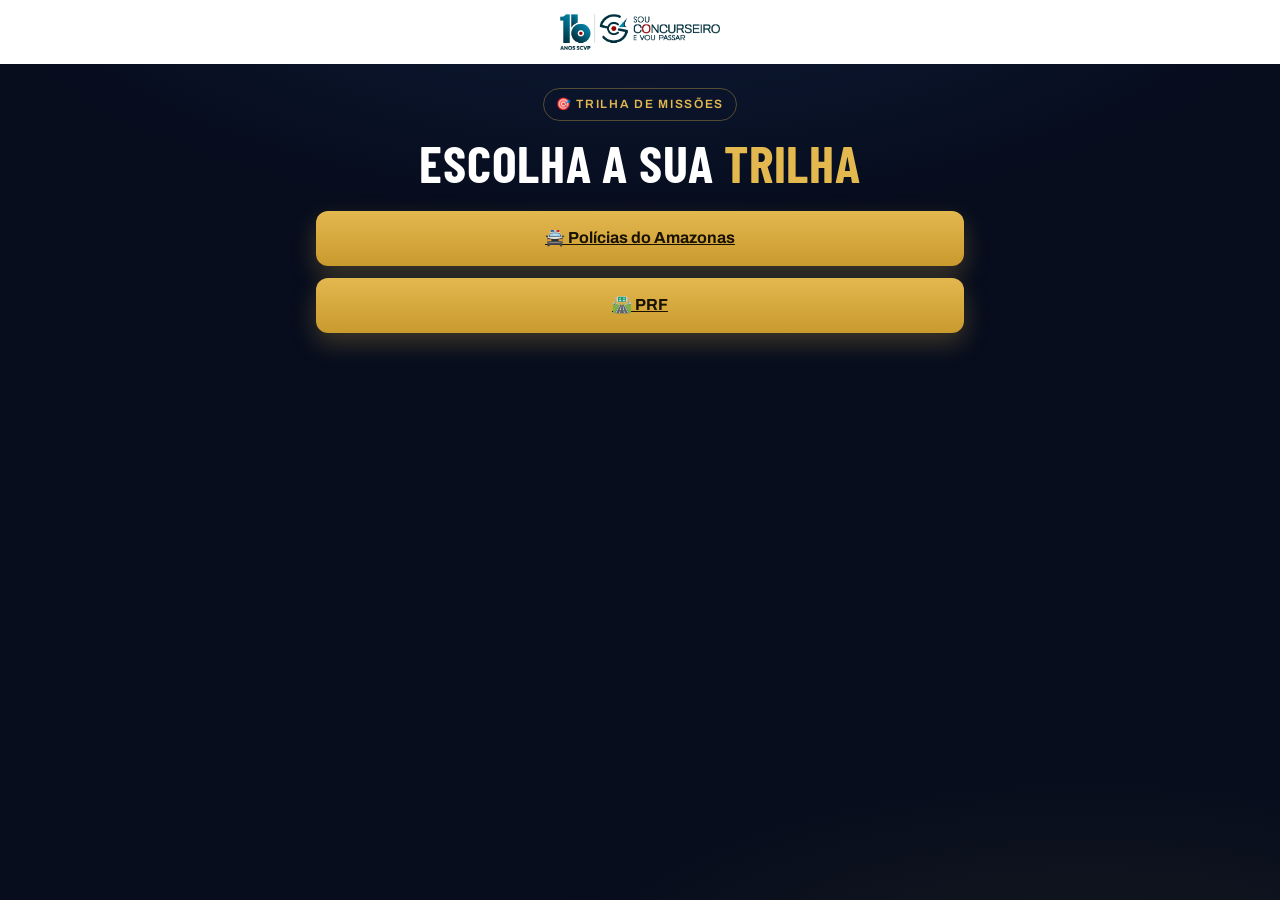
<file: index.html>
<!DOCTYPE html><html lang="pt-BR"><head><meta charset="UTF-8"><meta name="viewport" content="width=device-width,initial-scale=1"><title>Trilha de Missões — Sou Concurseiro e Vou Passar</title><meta name="robots" content="noindex">
<link href="https://fonts.googleapis.com/css2?family=Barlow+Condensed:wght@600;700&family=Archivo:wght@400;600&display=swap" rel="stylesheet"><link rel="stylesheet" href="assets/app.css"></head>
<body><div class="topbar"><img src="assets/logo-scvp.png" alt="Sou Concurseiro e Vou Passar"></div>
<main class="wrap"><header class="hero"><span class="tag">🎯 Trilha de Missões</span><h1 class="display">Escolha a sua <em>trilha</em></h1></header>
<a class="btn" href="policias/" style="margin-bottom:12px">🚔 Polícias do Amazonas</a>
<a class="btn" href="prf/">🛣️ PRF</a></main></body></html>
</file>
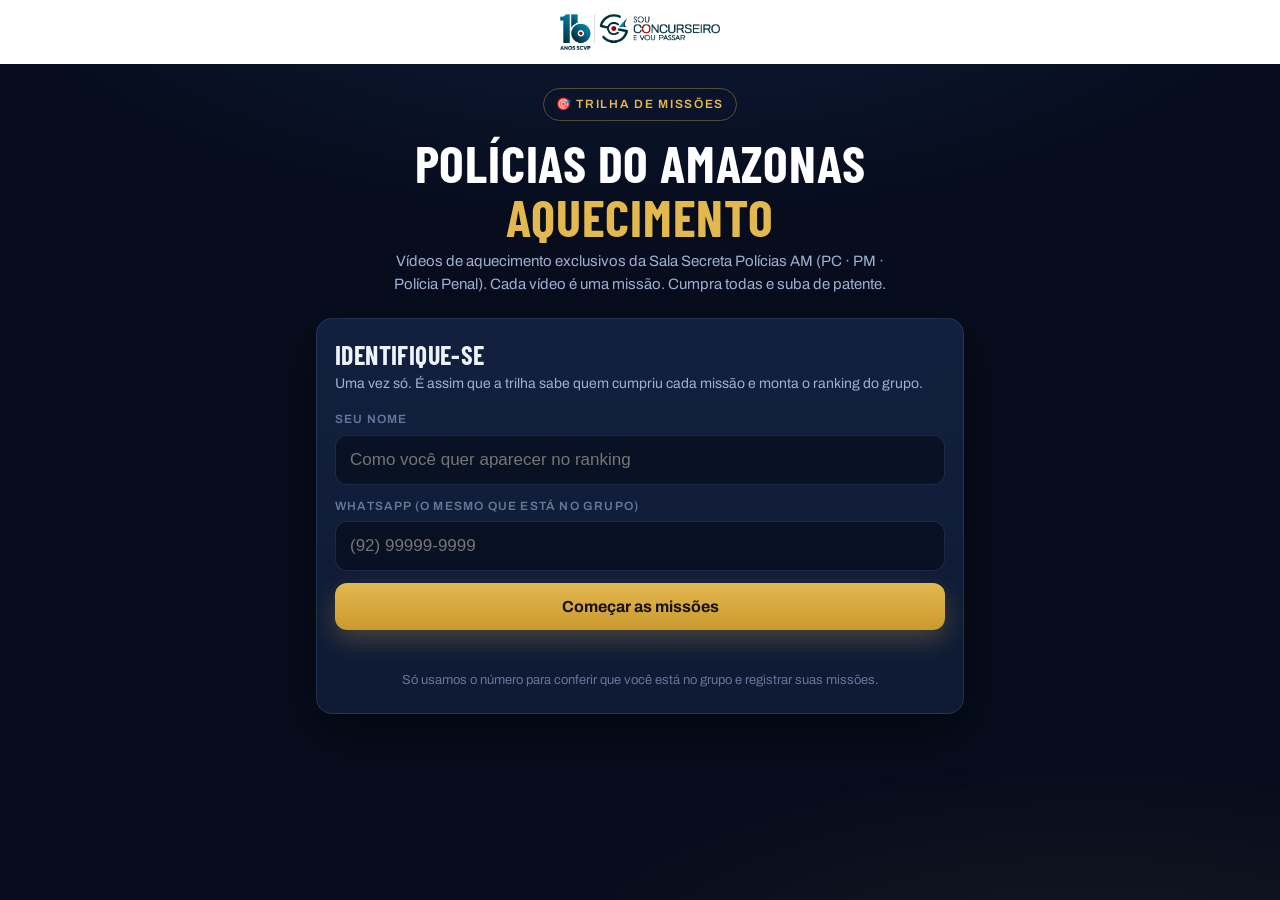
<file: policias/index.html>
<!DOCTYPE html>
<html lang="pt-BR">
<head>
<meta charset="UTF-8">
<meta name="viewport" content="width=device-width, initial-scale=1.0">
<title>Trilha de Missões · Polícias do Amazonas — Sou Concurseiro e Vou Passar</title>
<meta name="description" content="Vídeos de aquecimento exclusivos da Sala Secreta Polícias AM (PC · PM · Polícia Penal). Cada vídeo é uma missão. Cumpra todas e suba de patente.">
<meta property="og:title" content="Trilha de Missões · Polícias do Amazonas">
<meta property="og:description" content="Vídeos de aquecimento exclusivos da Sala Secreta Polícias AM (PC · PM · Polícia Penal). Cada vídeo é uma missão. Cumpra todas e suba de patente.">
<meta property="og:image" content="https://fabiomsam-cloud.github.io/trilha-missoes-a7c3e1/assets/og-policias.jpg">
<meta property="og:type" content="website">
<meta name="robots" content="noindex">
<link rel="icon" href="data:,">

<!-- Meta Pixel (POLICIAS) -->
<script>
!function(f,b,e,v,n,t,s)
{if(f.fbq)return;n=f.fbq=function(){n.callMethod?
n.callMethod.apply(n,arguments):n.queue.push(arguments)};
if(!f._fbq)f._fbq=n;n.push=n;n.loaded=!0;n.version='2.0';
n.queue=[];t=b.createElement(e);t.async=!0;
t.src=v;s=b.getElementsByTagName(e)[0];
s.parentNode.insertBefore(t,s)}(window, document,'script',
'https://connect.facebook.net/en_US/fbevents.js');
fbq('init', '429553154418122');
fbq('track', 'PageView');
</script>
<noscript><img height="1" width="1" style="display:none" src="https://www.facebook.com/tr?id=429553154418122&ev=PageView&noscript=1"/></noscript>

<link rel="preconnect" href="https://fonts.googleapis.com">
<link rel="preconnect" href="https://fonts.gstatic.com" crossorigin>
<link href="https://fonts.googleapis.com/css2?family=Barlow+Condensed:wght@500;600;700&family=Archivo:wght@400;500;600;700&family=IBM+Plex+Mono:wght@400;500;600&display=swap" rel="stylesheet">
<link rel="stylesheet" href="../assets/app.css?v=2">
<script>
window.TRILHA = {
  frente: "POLICIAS",
  titulo: "Trilha de Missões Polícias do Amazonas",
  grupo_url: "https://sndflw.com/i/fRiCa8jorZXLuQq20ywu",
  sequencial: true,
  patentes: ["Recruta","Soldado","Cabo","Sargento","Tenente","Capitão","Comandante"]
};
</script>
</head>
<body>
<div class="topbar"><img src="../assets/logo-scvp.png" alt="Sou Concurseiro e Vou Passar"></div>

<main class="wrap">
  <header class="hero">
    <span class="tag">🎯 Trilha de Missões</span>
    <h1 class="display">Polícias do Amazonas<br><em>Aquecimento</em></h1>
    <p>Vídeos de aquecimento exclusivos da Sala Secreta Polícias AM (PC · PM · Polícia Penal). Cada vídeo é uma missão. Cumpra todas e suba de patente.</p>
  </header>

  <!-- GATE -->
  <section id="gate" class="card" style="display:none">
    <h2 class="display">Identifique-se</h2>
    <p class="sub">Uma vez só. É assim que a trilha sabe quem cumpriu cada missão e monta o ranking do grupo.</p>
    <form>
      <div class="field"><label for="nome">Seu nome</label><input id="nome" type="text" autocomplete="name" placeholder="Como você quer aparecer no ranking"></div>
      <div class="field"><label for="tel">WhatsApp (o mesmo que está no grupo)</label><input id="tel" type="tel" inputmode="numeric" autocomplete="tel" placeholder="(92) 99999-9999"></div>
      <button id="entrar" class="btn" type="button">Começar as missões</button>
      <div class="err"></div>
    </form>
    <p class="hint">Só usamos o número para conferir que você está no grupo e registrar suas missões.</p>
  </section>

  <!-- TRILHA -->
  <section id="trilha" style="display:none">
    <div class="status">
      <div class="who" id="who"></div>
      <div class="patente"><div class="insig" id="insig">🪖</div><div><div class="lbl">Patente</div><div class="nome display" id="patente">Recruta</div></div></div>
    </div>
    <div class="bar" id="bar"><i></i></div>
    <div class="barlbl" id="barlbl"></div>

    <div class="aviso" id="aviso" style="display:none">⚠️ <div>Não encontramos esse número no grupo. Suas missões contam, mas para valer no ranking <a href="https://sndflw.com/i/fRiCa8jorZXLuQq20ywu" target="_blank" rel="noopener">entre no grupo</a> com este mesmo WhatsApp.</div></div>

    <div id="ficha" style="display:none"></div>

    <div id="corpo">
    <div class="sec">Missões</div>
    <div id="missoes"></div>

    <div class="sec">🏆 Ranking do grupo · top 10</div>
    <div class="card" style="padding:6px 6px"><ul class="rank" id="rank"></ul></div>

    </div>

    <p class="foot">Assista pelo menos 75% do vídeo para a missão contar. Pulou trecho? Não conta. 😉<br><a href="#" id="sair">Não é você? Trocar de conta</a></p>
  </section>
</main>

<div class="toast" id="toast"><b></b><span></span></div>
<script src="../assets/ficha.js?v=1"></script>
<script src="../assets/app.js?v=6"></script>
</body>
</html>
</file>
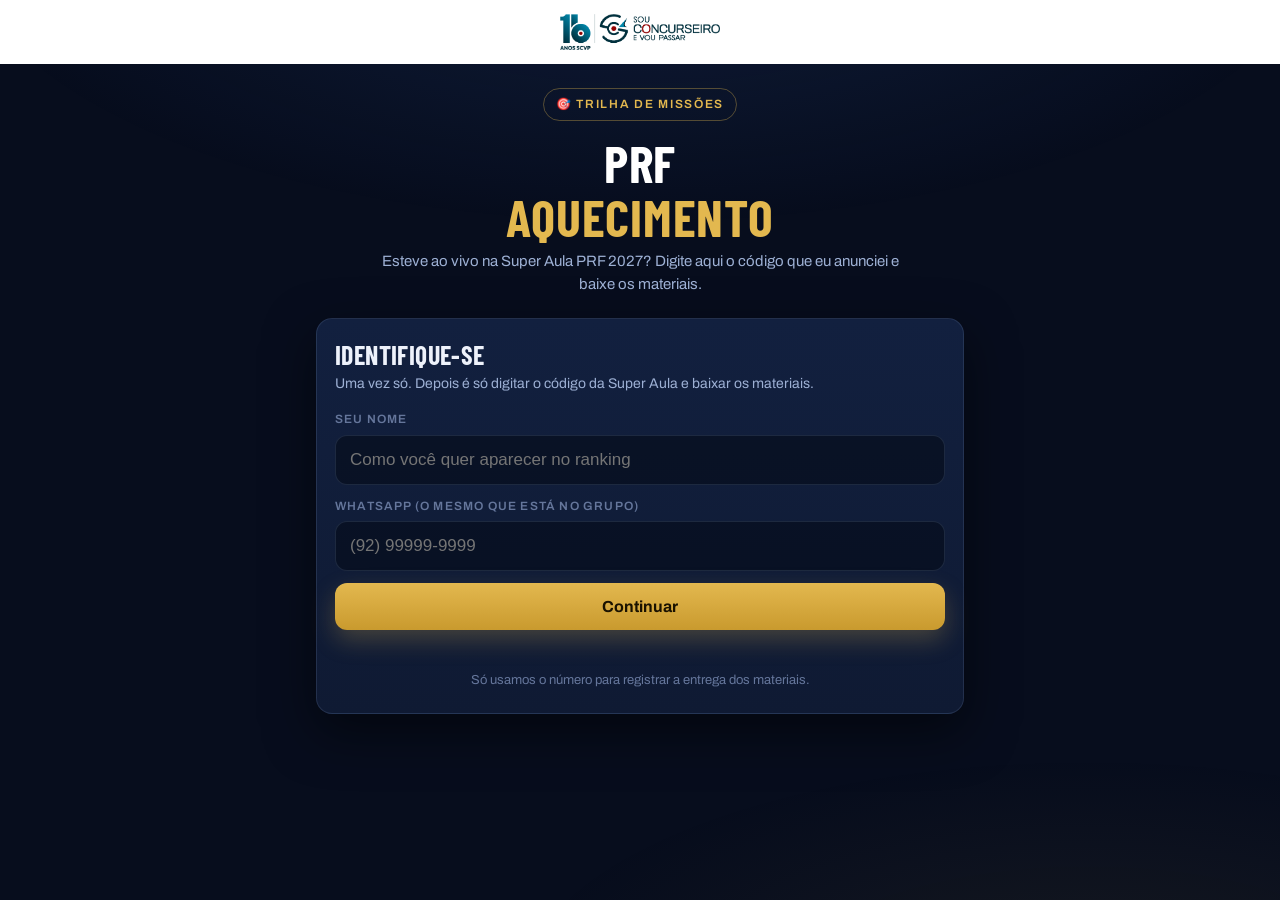
<file: prf/index.html>
<!DOCTYPE html>
<html lang="pt-BR">
<head>
<meta charset="UTF-8">
<meta name="viewport" content="width=device-width, initial-scale=1.0">
<title>Trilha de Missões · PRF — Sou Concurseiro e Vou Passar</title>
<meta name="description" content="Vídeos de aquecimento exclusivos do grupo Estude Comigo PRF. Cada vídeo é uma missão. Cumpra todas e suba de patente.">
<meta property="og:title" content="Trilha de Missões · PRF">
<meta property="og:description" content="Vídeos de aquecimento exclusivos do grupo Estude Comigo PRF. Cada vídeo é uma missão. Cumpra todas e suba de patente.">
<meta property="og:image" content="https://fabiomsam-cloud.github.io/trilha-missoes-a7c3e1/assets/og-prf.jpg">
<meta property="og:type" content="website">
<meta name="robots" content="noindex">
<link rel="icon" href="data:,">

<!-- Meta Pixel (PRF) -->
<script>
!function(f,b,e,v,n,t,s)
{if(f.fbq)return;n=f.fbq=function(){n.callMethod?
n.callMethod.apply(n,arguments):n.queue.push(arguments)};
if(!f._fbq)f._fbq=n;n.push=n;n.loaded=!0;n.version='2.0';
n.queue=[];t=b.createElement(e);t.async=!0;
t.src=v;s=b.getElementsByTagName(e)[0];
s.parentNode.insertBefore(t,s)}(window, document,'script',
'https://connect.facebook.net/en_US/fbevents.js');
fbq('init', '297518201669282');
fbq('track', 'PageView');
</script>
<noscript><img height="1" width="1" style="display:none" src="https://www.facebook.com/tr?id=297518201669282&ev=PageView&noscript=1"/></noscript>

<link rel="preconnect" href="https://fonts.googleapis.com">
<link rel="preconnect" href="https://fonts.gstatic.com" crossorigin>
<link href="https://fonts.googleapis.com/css2?family=Barlow+Condensed:wght@500;600;700&family=Archivo:wght@400;500;600;700&family=IBM+Plex+Mono:wght@400;500;600&display=swap" rel="stylesheet">
<link rel="stylesheet" href="../assets/app.css?v=2">
<script>
window.TRILHA = {
  frente: "PRF",
  soPremio: true, // 29/09: página mostra só o código da Super Aula (sem planner, missões e ranking)
  titulo: "Trilha de Missões PRF",
  grupo_url: "https://sndflw.com/i/1KA9so23JVS0o7A9AZyR",
  sequencial: true,
  patentes: ["Recruta","Aspirante","Agente","Inspetor","Comandante"]
};
</script>
</head>
<body>
<div class="topbar"><img src="../assets/logo-scvp.png" alt="Sou Concurseiro e Vou Passar"></div>

<main class="wrap">
  <header class="hero">
    <span class="tag">🎯 Trilha de Missões</span>
    <h1 class="display">PRF<br><em>Aquecimento</em></h1>
    <p>Esteve ao vivo na Super Aula PRF 2027? Digite aqui o código que eu anunciei e baixe os materiais.</p>
  </header>

  <!-- LIVE 29/09/2026 -->
  <section id="live" style="background:linear-gradient(180deg,rgba(227,184,79,.14),rgba(227,184,79,.05));border:1px solid var(--line-gold);border-radius:var(--radius);padding:18px 16px;margin-bottom:22px;text-align:center">
    <div style="font-size:12px;letter-spacing:.16em;text-transform:uppercase;color:var(--gold);font-weight:700">🔴 Super Aula PRF 2027 · terça-feira, 29/09</div>
    <div class="display" style="font-size:clamp(22px,5.5vw,30px);color:#fff;margin:8px 0 4px">20h de Brasília <span style="color:var(--gold)">· 19h em Manaus</span></div>
    <div id="live-cd" class="mono" style="font-size:13px;color:var(--faint);margin-bottom:12px"></div>
    <div style="background:rgba(7,13,29,.55);border:1px solid var(--line);border-radius:14px;padding:14px 14px;margin:0 0 14px;text-align:left">
      <div style="font-size:12px;letter-spacing:.14em;text-transform:uppercase;color:var(--gold);font-weight:700;margin-bottom:8px">Esteve ao vivo = você ganha</div>
      <ul style="margin:0 0 10px;padding-left:18px;font-size:14px;color:var(--dim);line-height:1.6">
        <li>Raio-X do Edital PRF</li>
        <li>Manual de Preparação PRF</li>
        <li>Guia Prático do TAF</li>
        <li>Arsenal Elite PRF (as leis cobradas)</li>
        <li>Mapas mentais de legislação de trânsito</li>
      </ul>
      <p style="font-size:14px;color:var(--dim);margin:0"><b style="color:#fff">A regra:</b> estar ao vivo na Super Aula e digitar aqui na trilha o código que eu anunciar. <b style="color:var(--gold)">Não é sorteio</b> — quem digitar o código, recebe.</p>
    </div>
    <p style="font-size:14px;color:var(--dim);margin:0 0 14px">O link da transmissão cai no grupo <b style="color:#fff">ESTUDE COMIGO PRF</b> na hora da aula.</p>
    <a class="btn wa" href="https://sndflw.com/i/1KA9so23JVS0o7A9AZyR" target="_blank" rel="noopener" style="text-decoration:none">Entrar no grupo para receber o link</a>
  </section>
  <script>
  (function(){
    var alvo = new Date("2026-09-29T20:00:00-03:00").getTime(), el = document.getElementById("live-cd");
    function tick(){
      var d = alvo - Date.now();
      if (d <= -4*3600e3) { document.getElementById("live").style.display = "none"; return; }
      if (d <= 0) { el.textContent = "A aula já começou — o link está no grupo."; return; }
      var dias = Math.floor(d/864e5), hrs = Math.floor(d%864e5/36e5), min = Math.floor(d%36e5/6e4);
      el.textContent = dias > 0 ? "Faltam " + dias + (dias > 1 ? " dias e " : " dia e ") + hrs + "h"
                     : (hrs > 0 ? "Faltam " + hrs + "h" + (min < 10 ? "0" : "") + min : "Faltam " + min + " minutos");
      setTimeout(tick, 30000);
    }
    tick();
  })();
  </script>

  <!-- GATE -->
  <section id="gate" class="card" style="display:none">
    <h2 class="display">Identifique-se</h2>
    <p class="sub">Uma vez só. Depois é só digitar o código da Super Aula e baixar os materiais.</p>
    <form>
      <div class="field"><label for="nome">Seu nome</label><input id="nome" type="text" autocomplete="name" placeholder="Como você quer aparecer no ranking"></div>
      <div class="field"><label for="tel">WhatsApp (o mesmo que está no grupo)</label><input id="tel" type="tel" inputmode="numeric" autocomplete="tel" placeholder="(92) 99999-9999"></div>
      <button id="entrar" class="btn" type="button">Continuar</button>
      <div class="err"></div>
    </form>
    <p class="hint">Só usamos o número para registrar a entrega dos materiais.</p>
  </section>

  <!-- TRILHA -->
  <section id="trilha" style="display:none">
    <div class="status">
      <div class="who" id="who"></div>
      <div class="patente"><div class="insig" id="insig">🪖</div><div><div class="lbl">Patente</div><div class="nome display" id="patente">Recruta</div></div></div>
    </div>
    <div class="bar" id="bar"><i></i></div>
    <div class="barlbl" id="barlbl"></div>

    <div class="aviso" id="aviso" style="display:none">⚠️ <div>Não encontramos esse número no grupo. Suas missões contam, mas para valer no ranking <a href="https://sndflw.com/i/1KA9so23JVS0o7A9AZyR" target="_blank" rel="noopener">entre no grupo</a> com este mesmo WhatsApp.</div></div>

    <div id="premio" style="display:none"></div>

    <div id="ficha" style="display:none"></div>

    <div id="corpo">
    <div class="sec">Missões</div>
    <div id="missoes"></div>


    <div class="sec">🏆 Ranking do grupo · top 10</div>
    <div class="card" style="padding:6px 6px"><ul class="rank" id="rank"></ul></div>

    </div>

    <p class="foot"><a href="#" id="sair">Não é você? Trocar de conta</a></p>
  </section>
</main>

<div class="toast" id="toast"><b></b><span></span></div>
<script src="../assets/app.js?v=6"></script>
</body>
</html>
</file>
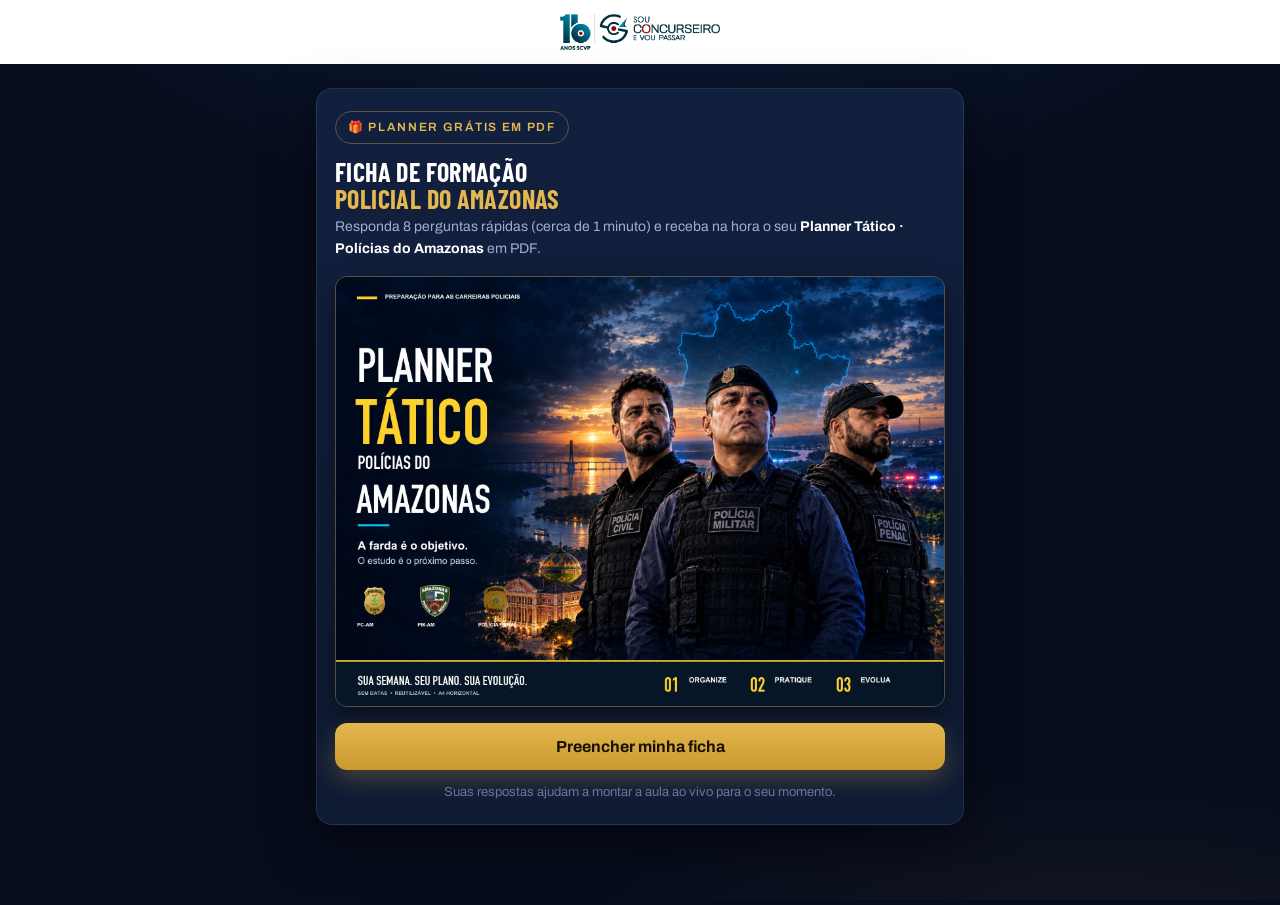
<file: policias/ficha/index.html>
<!DOCTYPE html>
<html lang="pt-BR">
<head>
<meta charset="UTF-8">
<meta name="viewport" content="width=device-width, initial-scale=1.0">
<title>Ficha de Formação · Policial do Amazonas — Sou Concurseiro e Vou Passar</title>
<meta name="description" content="Responda 8 perguntas rápidas e receba na hora o Planner Tático Polícias do Amazonas em PDF.">
<meta property="og:title" content="Ficha de Formação · Policial do Amazonas">
<meta property="og:description" content="Responda 8 perguntas rápidas e receba na hora o Planner Tático Polícias do Amazonas em PDF.">
<meta property="og:image" content="https://fabiomsam-cloud.github.io/trilha-missoes-a7c3e1/assets/planner-policias.jpg">
<meta property="og:type" content="website">
<meta name="robots" content="noindex">
<link rel="icon" href="data:,">

<!-- Meta Pixel (POLICIAS) -->
<script>
!function(f,b,e,v,n,t,s)
{if(f.fbq)return;n=f.fbq=function(){n.callMethod?
n.callMethod.apply(n,arguments):n.queue.push(arguments)};
if(!f._fbq)f._fbq=n;n.push=n;n.loaded=!0;n.version='2.0';
n.queue=[];t=b.createElement(e);t.async=!0;
t.src=v;s=b.getElementsByTagName(e)[0];
s.parentNode.insertBefore(t,s)}(window, document,'script',
'https://connect.facebook.net/en_US/fbevents.js');
fbq('init', '429553154418122');
fbq('track', 'PageView');
</script>
<noscript><img height="1" width="1" style="display:none" src="https://www.facebook.com/tr?id=429553154418122&ev=PageView&noscript=1"/></noscript>

<link rel="preconnect" href="https://fonts.googleapis.com">
<link rel="preconnect" href="https://fonts.gstatic.com" crossorigin>
<link href="https://fonts.googleapis.com/css2?family=Barlow+Condensed:wght@500;600;700&family=Archivo:wght@400;500;600;700&family=IBM+Plex+Mono:wght@400;500;600&display=swap" rel="stylesheet">
<link rel="stylesheet" href="../../assets/app.css?v=2">
</head>
<body>
<div class="topbar"><img src="../../assets/logo-scvp.png" alt="Sou Concurseiro e Vou Passar"></div>

<main class="wrap">
  <div id="fx"></div>
</main>

<script src="../../assets/ficha.js?v=1"></script>
<script>
/* Link exclusivo da Ficha de Formação (POLICIAS) — usado no disparo.
   Quem conclui fica identificado também na Trilha de Missões (mesmo localStorage). */
(function () {
  var FRENTE = "POLICIAS", STORE = "trilha_" + FRENTE.toLowerCase(), GRUPO = "https://sndflw.com/i/fRiCa8jorZXLuQq20ywu";
  var box = document.getElementById("fx"), saved = null;
  try { saved = JSON.parse(localStorage.getItem(STORE) || "null"); } catch (e) {}
  var me = saved && saved.tel ? { tel: saved.tel, nome: saved.nome || "" } : null;

  function depois(membro) {
    var card = box.querySelector(".fx-ok"); if (!card) return;
    card.insertAdjacentHTML("beforeend",
      '<a class="btn ghost" href="../" style="text-decoration:none;margin-top:12px">Continuar para as missões da trilha →</a>' +
      (membro === false ? '<a class="btn wa" href="' + GRUPO + '" target="_blank" rel="noopener" style="text-decoration:none;margin-top:10px">Entrar no grupo</a>' : ""));
  }
  function montar() {
    Ficha.mount(box, { frente: FRENTE, me: me, origem: "link", assetsBase: "../../assets/",
      onDone: function (r) {
        try { localStorage.setItem(STORE, JSON.stringify({ tel: r.participante.tel, nome: r.participante.nome })); } catch (e) {}
        depois(r.participante.membro);
      } });
  }
  if (!me) { montar(); return; }
  fetch("https://dqpxugdhlgafvddavzzp.supabase.co/functions/v1/missoes?op=ficha&frente=" + FRENTE + "&tel=" + me.tel)
    .then(function (x) { return x.json(); })
    .then(function (r) {
      if (r.feita && r.planner) { var h = Ficha.mount(box, { frente: FRENTE, me: me, origem: "link", assetsBase: "../../assets/" }); h.entregue(r.planner); depois(null); }
      else montar();
    }).catch(montar);
})();
</script>
</body>
</html>
</file>
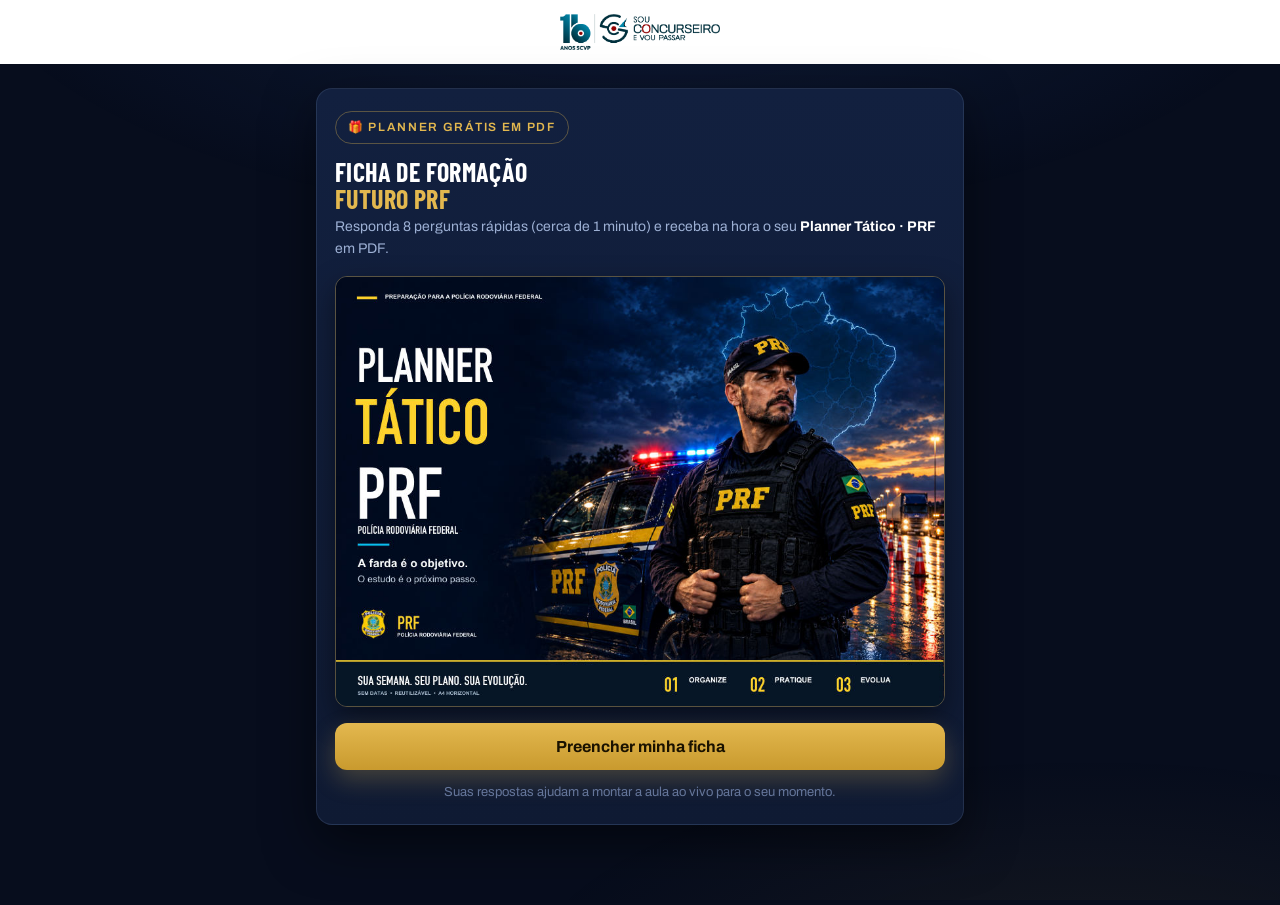
<file: prf/ficha/index.html>
<!DOCTYPE html>
<html lang="pt-BR">
<head>
<meta charset="UTF-8">
<meta name="viewport" content="width=device-width, initial-scale=1.0">
<title>Ficha de Formação · Futuro PRF — Sou Concurseiro e Vou Passar</title>
<meta name="description" content="Responda 8 perguntas rápidas e receba na hora o Planner Tático PRF em PDF.">
<meta property="og:title" content="Ficha de Formação · Futuro PRF">
<meta property="og:description" content="Responda 8 perguntas rápidas e receba na hora o Planner Tático PRF em PDF.">
<meta property="og:image" content="https://fabiomsam-cloud.github.io/trilha-missoes-a7c3e1/assets/planner-prf.jpg">
<meta property="og:type" content="website">
<meta name="robots" content="noindex">
<link rel="icon" href="data:,">

<!-- Meta Pixel (COMBO PF-PRF) -->
<script>
!function(f,b,e,v,n,t,s)
{if(f.fbq)return;n=f.fbq=function(){n.callMethod?
n.callMethod.apply(n,arguments):n.queue.push(arguments)};
if(!f._fbq)f._fbq=n;n.push=n;n.loaded=!0;n.version='2.0';
n.queue=[];t=b.createElement(e);t.async=!0;
t.src=v;s=b.getElementsByTagName(e)[0];
s.parentNode.insertBefore(t,s)}(window, document,'script',
'https://connect.facebook.net/en_US/fbevents.js');
fbq('init', '297518201669282');
fbq('track', 'PageView');
</script>
<noscript><img height="1" width="1" style="display:none" src="https://www.facebook.com/tr?id=297518201669282&ev=PageView&noscript=1"/></noscript>

<link rel="preconnect" href="https://fonts.googleapis.com">
<link rel="preconnect" href="https://fonts.gstatic.com" crossorigin>
<link href="https://fonts.googleapis.com/css2?family=Barlow+Condensed:wght@500;600;700&family=Archivo:wght@400;500;600;700&family=IBM+Plex+Mono:wght@400;500;600&display=swap" rel="stylesheet">
<link rel="stylesheet" href="../../assets/app.css?v=2">
</head>
<body>
<div class="topbar"><img src="../../assets/logo-scvp.png" alt="Sou Concurseiro e Vou Passar"></div>

<main class="wrap">
  <div id="fx"></div>
</main>

<script src="../../assets/ficha.js?v=1"></script>
<script>
/* Link exclusivo da Ficha de Formação (PRF) — usado no disparo.
   Quem conclui fica identificado também na Trilha de Missões (mesmo localStorage). */
(function () {
  var FRENTE = "PRF", STORE = "trilha_" + FRENTE.toLowerCase(), GRUPO = "https://sndflw.com/i/1KA9so23JVS0o7A9AZyR";
  var box = document.getElementById("fx"), saved = null;
  try { saved = JSON.parse(localStorage.getItem(STORE) || "null"); } catch (e) {}
  var me = saved && saved.tel ? { tel: saved.tel, nome: saved.nome || "" } : null;

  function depois(membro) {
    var card = box.querySelector(".fx-ok"); if (!card) return;
    card.insertAdjacentHTML("beforeend",
      '<a class="btn ghost" href="../" style="text-decoration:none;margin-top:12px">Continuar para as missões da trilha →</a>' +
      (membro === false ? '<a class="btn wa" href="' + GRUPO + '" target="_blank" rel="noopener" style="text-decoration:none;margin-top:10px">Entrar no grupo</a>' : ""));
  }
  function montar() {
    Ficha.mount(box, { frente: FRENTE, me: me, origem: "link", assetsBase: "../../assets/",
      onDone: function (r) {
        try { localStorage.setItem(STORE, JSON.stringify({ tel: r.participante.tel, nome: r.participante.nome })); } catch (e) {}
        depois(r.participante.membro);
      } });
  }
  if (!me) { montar(); return; }
  fetch("https://dqpxugdhlgafvddavzzp.supabase.co/functions/v1/missoes?op=ficha&frente=" + FRENTE + "&tel=" + me.tel)
    .then(function (x) { return x.json(); })
    .then(function (r) {
      if (r.feita && r.planner) { var h = Ficha.mount(box, { frente: FRENTE, me: me, origem: "link", assetsBase: "../../assets/" }); h.entregue(r.planner); depois(null); }
      else montar();
    }).catch(montar);
})();
</script>
</body>
</html>
</file>
<file: assets/app.css>
:root{
  --bg:#070d1d; --bg-2:#0a1226; --panel:#0f1a33; --panel-2:#12203f;
  --line:rgba(158,181,224,.14); --line-gold:rgba(227,184,79,.35);
  --ink:#eef2fb; --dim:#9db0d4; --faint:#65769b;
  --gold:#e3b84f; --gold-deep:#c99a2e;
  --blue:#3e6fd9; --blue-soft:#7fa3ec;
  --green:#37b06a; --red:#e05252; --wa:#25D366;
  --radius:16px; --shadow:0 18px 50px rgba(0,0,0,.5);
}
*{box-sizing:border-box;margin:0;padding:0}
html{-webkit-text-size-adjust:100%}
body{font-family:'Archivo',system-ui,sans-serif;background:var(--bg);color:var(--ink);line-height:1.55;-webkit-font-smoothing:antialiased;overflow-x:hidden;min-height:100vh}
body::before{content:"";position:fixed;inset:0;pointer-events:none;z-index:0;
  background:radial-gradient(90% 55% at 50% -8%, rgba(62,111,217,.16), transparent 60%),
             radial-gradient(70% 40% at 85% 110%, rgba(227,184,79,.07), transparent 65%)}
.display{font-family:'Barlow Condensed','Archivo',sans-serif;text-transform:uppercase;letter-spacing:.015em;line-height:1.05}
.mono{font-family:'IBM Plex Mono',monospace}
a{color:inherit}
button{font-family:inherit;cursor:pointer}

.topbar{position:relative;z-index:1;background:#fff;padding:12px 16px;display:flex;justify-content:center}
.topbar img{height:40px;width:auto;display:block}

.wrap{position:relative;z-index:1;max-width:680px;margin:0 auto;padding:24px 16px 80px}

/* ---- cabeçalho ---- */
.hero{text-align:center;margin-bottom:22px}
.tag{display:inline-flex;align-items:center;gap:8px;padding:6px 12px;border:1px solid var(--line-gold);border-radius:999px;color:var(--gold);font-size:12px;letter-spacing:.14em;text-transform:uppercase;font-weight:600}
.hero h1{font-size:clamp(34px,8vw,52px);margin:14px 0 6px;color:#fff}
.hero h1 em{font-style:normal;color:var(--gold)}
.hero p{color:var(--dim);font-size:15px;max-width:520px;margin:0 auto}

/* ---- gate (nome + whatsapp) ---- */
.card{background:linear-gradient(180deg,var(--panel-2),var(--panel));border:1px solid var(--line);border-radius:var(--radius);box-shadow:var(--shadow);padding:22px 18px}
.card h2{font-size:26px;margin-bottom:4px}
.card .sub{color:var(--dim);font-size:14px;margin-bottom:16px}
.field{margin-bottom:12px}
.field label{display:block;font-size:12px;letter-spacing:.1em;text-transform:uppercase;color:var(--faint);margin-bottom:6px;font-weight:600}
.field input{width:100%;padding:14px 14px;border-radius:12px;border:1px solid var(--line);background:rgba(7,13,29,.7);color:#fff;font-size:17px;outline:none}
.field input:focus{border-color:var(--blue-soft);box-shadow:0 0 0 3px rgba(62,111,217,.25)}
.btn{display:inline-flex;align-items:center;justify-content:center;gap:10px;width:100%;padding:15px 18px;border-radius:12px;border:0;font-weight:700;font-size:16px;color:#1a1200;background:linear-gradient(180deg,var(--gold),var(--gold-deep));box-shadow:0 10px 24px rgba(227,184,79,.25);transition:transform .12s}
.btn:active{transform:scale(.98)}
.btn[disabled]{opacity:.6;cursor:wait}
.btn.ghost{background:transparent;color:var(--dim);border:1px solid var(--line);box-shadow:none;font-weight:600}
.btn.wa{background:linear-gradient(180deg,#2ee07a,#1cab52);color:#04220f;box-shadow:0 10px 24px rgba(37,211,102,.22)}
.err{color:#ff9b9b;font-size:14px;margin-top:10px;min-height:18px}
.hint{font-size:13px;color:var(--faint);margin-top:12px;text-align:center}

/* ---- barra de patente / progresso ---- */
.status{display:grid;grid-template-columns:1fr auto;gap:12px;align-items:center;margin-bottom:16px}
.status .who{font-size:14px;color:var(--dim)}
.status .who b{color:#fff}
.patente{display:flex;align-items:center;gap:10px;justify-self:end}
.patente .insig{width:44px;height:44px;border-radius:12px;display:grid;place-items:center;background:linear-gradient(180deg,rgba(227,184,79,.25),rgba(227,184,79,.06));border:1px solid var(--line-gold);font-size:22px}
.patente .lbl{font-size:11px;letter-spacing:.12em;text-transform:uppercase;color:var(--faint)}
.patente .nome{font-size:20px;color:var(--gold)}
.bar{height:12px;border-radius:999px;background:rgba(255,255,255,.07);overflow:hidden;border:1px solid var(--line)}
.bar i{display:block;height:100%;width:0;background:linear-gradient(90deg,var(--gold-deep),var(--gold));transition:width .6s cubic-bezier(.2,.8,.2,1)}
.barlbl{display:flex;justify-content:space-between;font-size:12px;color:var(--faint);margin:6px 2px 22px}
.barlbl b{color:var(--ink)}

.aviso{display:flex;gap:10px;align-items:flex-start;background:rgba(224,82,82,.08);border:1px solid rgba(224,82,82,.35);border-radius:12px;padding:12px 14px;font-size:14px;color:#ffd0d0;margin-bottom:18px}
.aviso a{color:#fff;font-weight:700}

/* ---- missões ---- */
.sec{font-size:13px;letter-spacing:.16em;text-transform:uppercase;color:var(--faint);font-weight:700;margin:26px 0 10px}
.missao{position:relative;background:linear-gradient(180deg,var(--panel-2),var(--panel));border:1px solid var(--line);border-radius:var(--radius);margin-bottom:12px;overflow:hidden;transition:border-color .2s}
.missao.done{border-color:rgba(55,176,106,.45)}
.missao.open{border-color:var(--line-gold)}
.missao.locked{opacity:.55}
.mhead{display:grid;grid-template-columns:52px 1fr auto;gap:12px;align-items:center;padding:14px 14px;width:100%;background:none;border:0;color:inherit;text-align:left}
.mnum{width:52px;height:52px;border-radius:14px;display:grid;place-items:center;font-size:22px;background:rgba(255,255,255,.05);border:1px solid var(--line)}
.done .mnum{background:rgba(55,176,106,.15);border-color:rgba(55,176,106,.5);color:#8ff0b6}
.open .mnum{background:rgba(227,184,79,.14);border-color:var(--line-gold);color:var(--gold)}
.mtit{font-size:20px;color:#fff}
.msub{font-size:13px;color:var(--dim);margin-top:2px}
.mst{font-size:11px;letter-spacing:.1em;text-transform:uppercase;font-weight:700;padding:5px 9px;border-radius:999px;border:1px solid var(--line);color:var(--dim);white-space:nowrap}
.done .mst{color:#8ff0b6;border-color:rgba(55,176,106,.5)}
.open .mst{color:var(--gold);border-color:var(--line-gold)}
.mbody{display:none;padding:0 14px 16px}
.missao.open .mbody{display:block}
.mdesc{font-size:14px;color:var(--dim);margin-bottom:12px}
.player{position:relative;width:100%;aspect-ratio:16/9;background:#000;border-radius:12px;overflow:hidden;border:1px solid var(--line)}
.player iframe,.player > div{position:absolute;inset:0;width:100%;height:100%}
.mprog{margin-top:10px}
.mprog .bar{height:8px}
.mprog .barlbl{margin:6px 2px 0}
.mdone{margin-top:12px;display:flex;flex-direction:column;gap:8px}

/* ---- ranking ---- */
.rank{list-style:none}
.rank li{display:grid;grid-template-columns:40px 1fr auto;gap:10px;align-items:center;padding:10px 12px;border-bottom:1px solid var(--line);font-size:15px}
.rank li:last-child{border-bottom:0}
.rank .pos{font-size:18px;color:var(--gold)}
.rank .pts{color:var(--dim);font-size:13px}
.rank li.me{background:rgba(227,184,79,.08);border-radius:10px}
.rank li.me .nm::after{content:" (você)";color:var(--gold);font-size:12px}
.empty{color:var(--faint);font-size:14px;padding:12px;text-align:center}

/* ---- toast ---- */
.toast{position:fixed;left:50%;bottom:24px;transform:translateX(-50%) translateY(20px);opacity:0;background:linear-gradient(180deg,#1b2b52,#0f1a33);border:1px solid var(--line-gold);border-radius:14px;padding:14px 18px;box-shadow:var(--shadow);z-index:50;max-width:calc(100% - 32px);width:420px;transition:.3s;pointer-events:none}
.toast.show{opacity:1;transform:translateX(-50%) translateY(0)}
.toast b{display:block;font-size:20px;color:var(--gold)}
.toast span{font-size:14px;color:var(--dim)}

.foot{text-align:center;color:var(--faint);font-size:12px;margin-top:36px}
.foot a{color:var(--dim)}

/* ---- Ficha de Formação (23/09/2026) ---- */
#ficha{margin-bottom:8px}
.fx .tag{margin-bottom:10px}
.fx-h{font-size:clamp(28px,7vw,40px);color:#fff;margin:4px 0 8px}
.fx-h em{font-style:normal;color:var(--gold)}
.fx-capa{display:block;width:100%;height:auto;border-radius:12px;border:1px solid var(--line-gold);margin:4px 0 16px;box-shadow:0 12px 30px rgba(0,0,0,.45)}
.fx-prog{margin-bottom:16px}
.fx-prog .bar{height:8px}
.fx-prog .barlbl{margin:6px 2px 0}
.fx-q{font-family:'Archivo',sans-serif;font-size:19px;line-height:1.35;color:#fff;margin:0 0 14px;font-weight:700}
.fx-q small{font-weight:500;color:var(--faint);font-size:13px}
.fx-ops{display:flex;flex-direction:column;gap:10px}
.fx-op{width:100%;text-align:left;padding:14px 16px;border-radius:12px;border:1px solid var(--line);background:rgba(7,13,29,.6);color:var(--ink);font-size:16px;font-weight:500;line-height:1.35;transition:border-color .15s,background .15s}
@media (hover:hover){.fx-op:hover{border-color:var(--blue-soft)}}
.fx-op.on{border-color:var(--gold);background:rgba(227,184,79,.14);color:#fff}
.fx textarea{width:100%;padding:14px;border-radius:12px;border:1px solid var(--line);background:rgba(7,13,29,.7);color:#fff;font-size:16px;font-family:inherit;outline:none;resize:vertical}
.fx textarea:focus{border-color:var(--blue-soft);box-shadow:0 0 0 3px rgba(62,111,217,.25)}
.fx-back{display:block;margin:12px auto 0;background:none;border:0;color:var(--faint);font-size:14px;text-decoration:underline}
.fx-mini{display:grid;grid-template-columns:72px 1fr auto;gap:12px;align-items:center;text-decoration:none;background:linear-gradient(180deg,var(--panel-2),var(--panel));border:1px solid rgba(55,176,106,.45);border-radius:var(--radius);padding:10px 14px 10px 10px;margin-bottom:6px}
.fx-mini img{width:72px;height:auto;border-radius:8px;display:block}
.fx-mini b{display:block;color:#fff;font-size:15px}
.fx-mini small{display:block;color:var(--dim);font-size:13px}
.fx-mini em{font-style:normal;font-size:20px}
</file>
